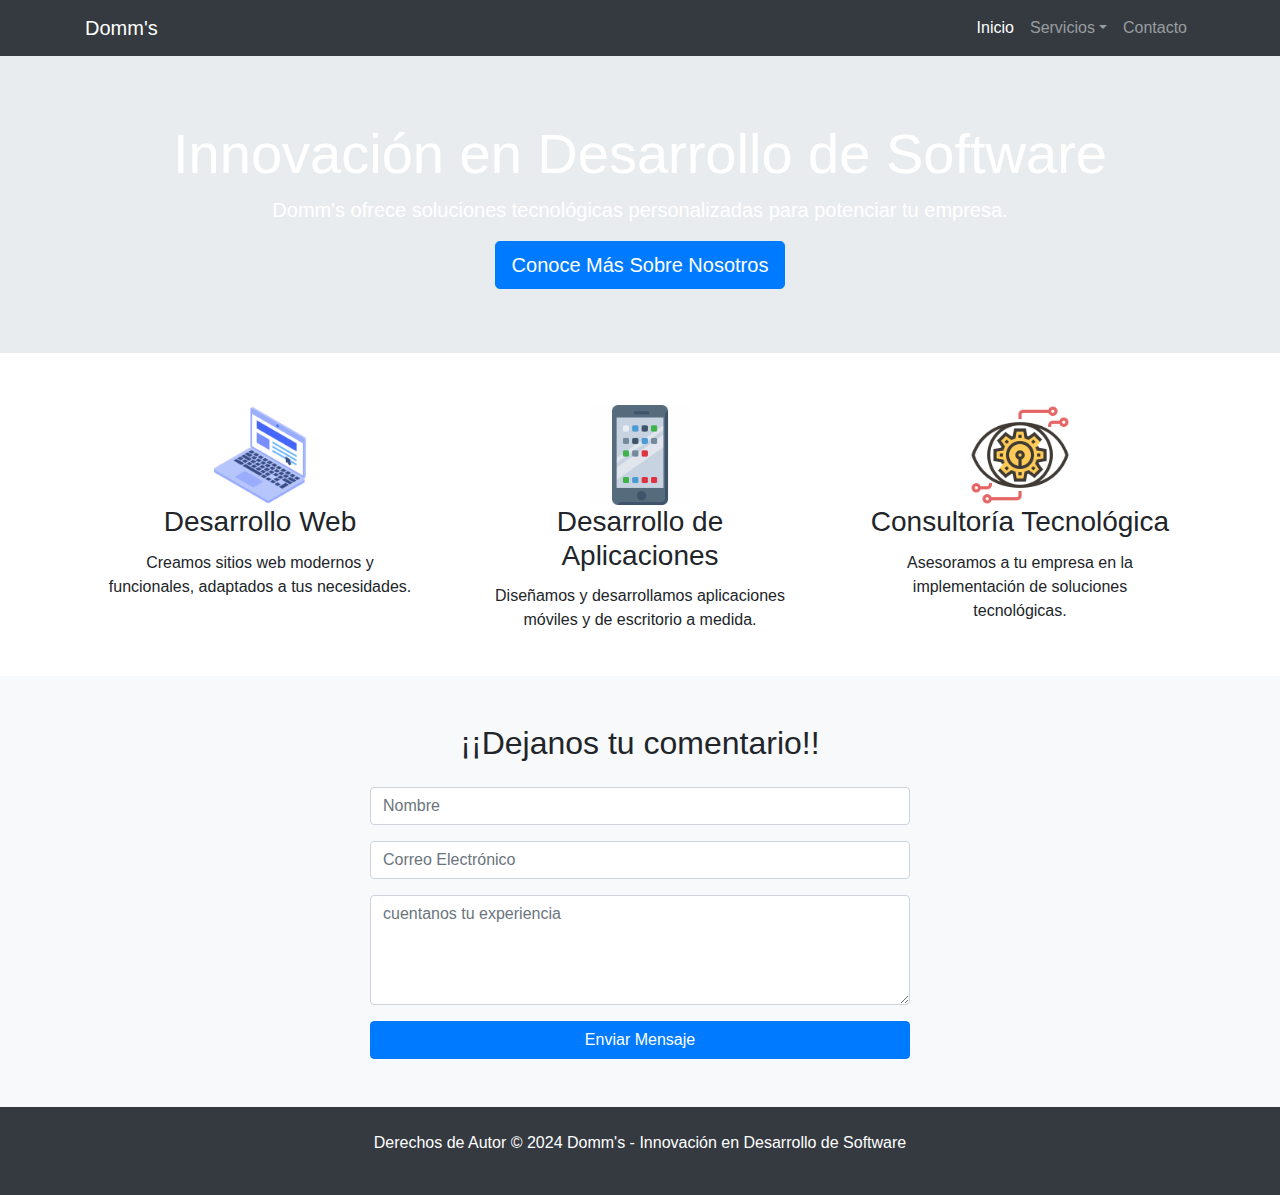
<file: index.html>
<!DOCTYPE html>
<html lang="es">
<head>
    <meta charset="UTF-8">
    <meta name="viewport" content="width=device-width, initial-scale=1.0">
    <title>Domm's - Innovación en Desarrollo de Software</title>
    <!-- Enlace al archivo CSS de Bootstrap -->
    <link rel="stylesheet" href="https://stackpath.bootstrapcdn.com/bootstrap/4.5.2/css/bootstrap.min.css">
    <link href="https://cdn.jsdelivr.net/npm/bootstrap@5.0.2/dist/css/bootstrap.min.css" rel="stylesheet" integrity="sha384-EVSTQN3/azprG1Anm3QDgpJLIm9Nao0Yz1ztcQTwFspd3yD65VohhpuuCOmLASjC" crossorigin="anonymous">
    <script src="https://cdn.jsdelivr.net/npm/bootstrap@5.3.3/dist/js/bootstrap.bundle.min.js" integrity="sha384-YvpcrYf0tY3lHB60NNkmXc5s9fDVZLESaAA55NDzOxhy9GkcIdslK1eN7N6jIeHz" crossorigin="anonymous"></script>
    <!-- Enlace al archivo CSS personalizado -->
    <link rel="stylesheet" href="index.css">
    
</head>
<body>

<!-- Barra de navegación -->
<nav class="navbar navbar-expand-lg navbar-dark bg-dark">
  <div class="container">
    <a class="navbar-brand" href="#">Domm's</a>
    <button class="navbar-toggler" type="button" data-toggle="collapse" data-target="#navbarNav" aria-controls="navbarNav" aria-expanded="false" aria-label="Toggle navigation">
      <span class="navbar-toggler-icon"></span>
    </button>
    <div class="collapse navbar-collapse" id="navbarNav">
      <ul class="navbar-nav ml-auto">
        <li class="nav-item active">
          <a class="nav-link" href="index.html">Inicio</a>
        </li>
        <li class="nav-item">
          <li class="nav-item dropdown">
            <a
                class="nav-link dropdown-toggle"
                href="#"
                id="dropdownId"
                data-bs-toggle="dropdown"
                aria-haspopup="true"
                aria-expanded="false"
                >Servicios</a
            >
            <div
                class="dropdown-menu"
                aria-labelledby="dropdownId"
            >
                <a class="dropdown-item" href="webs.html"
                    >Webs</a
                >
                <a class="dropdown-item" href="apps.html"
                    >Softwares y apps</a
                >
            </div>
        </li>
        </li>
        <li class="nav-item">
          <a class="nav-link" href="contacto.html">Contacto</a>
        </li>
      </ul>
    </div>
  </div>
</nav>

<!-- Sección de encabezado -->
<header class="jumbotron jumbotron-fluid text-center">
  <div class="container">
    <h1 class="display-4">Innovación en Desarrollo de Software</h1>
    <p class="lead">Domm's ofrece soluciones tecnológicas personalizadas para potenciar tu empresa.</p>
    <a href="mas.html" class="btn btn-primary btn-lg">Conoce Más Sobre Nosotros</a>
  </div>
</header>

<!-- Sección de servicios -->
<section class="container" style="text-align: center;">
  <div class="row">
    <div class="col-lg-4">
      <div class="card mb-4">
        <div class="card-body">
          <img src="img/web.webp" alt="" height="100"><br>
          <h3 class="card-title">Desarrollo Web</h3>
          <p class="card-text">Creamos sitios web modernos y funcionales, adaptados a tus necesidades.</p>
        </div>
      </div>
    </div>
    <div class="col-lg-4">
      <div class="card mb-4">
        <div class="card-body">
          <img src="img/app.png" alt="" height="100"><br>
          <h3 class="card-title">Desarrollo de Aplicaciones</h3>
          <p class="card-text">Diseñamos y desarrollamos aplicaciones móviles y de escritorio a medida.</p>
        </div>
      </div>
    </div>
    <div class="col-lg-4">
      <div class="card mb-4">
        <div class="card-body">
          <img src="img/tecno.webp" alt="" height="100"><br>
          <h3 class="card-title">Consultoría Tecnológica</h3>
          <p class="card-text">Asesoramos a tu empresa en la implementación de soluciones tecnológicas.</p>
        </div>
      </div>
    </div>
  </div>
</section>

<!-- Sección de contacto -->
<section class="bg-light py-5">
  <div class="container">
    <h2 class="text-center mb-4">¡¡Dejanos tu comentario!!</h2>
    <div class="row">
      <div class="col-md-6 mx-auto">
        <form>
          <div class="form-group">
            <input type="text" class="form-control" placeholder="Nombre">
          </div>
          <div class="form-group">
            <input type="email" class="form-control" placeholder="Correo Electrónico">
          </div>
          <div class="form-group">
            <textarea class="form-control" rows="4" placeholder="cuentanos tu experiencia"></textarea>
          </div>
          <button type="submit" class="btn btn-primary btn-block">Enviar Mensaje</button>
        </form>
      </div>
    </div>
  </div>
</section>

<!-- Pie de página -->
<footer class="bg-dark text-white py-4">
  <div class="container text-center">
    <p>Derechos de Autor &copy; 2024 Domm's - Innovación en Desarrollo de Software</p>
  </div>
</footer>

<!-- Enlace al archivo JS de Bootstrap -->
<script src="https://code.jquery.com/jquery-3.5.1.slim.min.js"></script>
<script src="https://cdn.jsdelivr.net/npm/@popperjs/core@2.5.4/dist/umd/popper.min.js"></script>
<script src="https://stackpath.bootstrapcdn.com/bootstrap/4.5.2/js/bootstrap.min.js"></script>
</body>
</html>
</file>
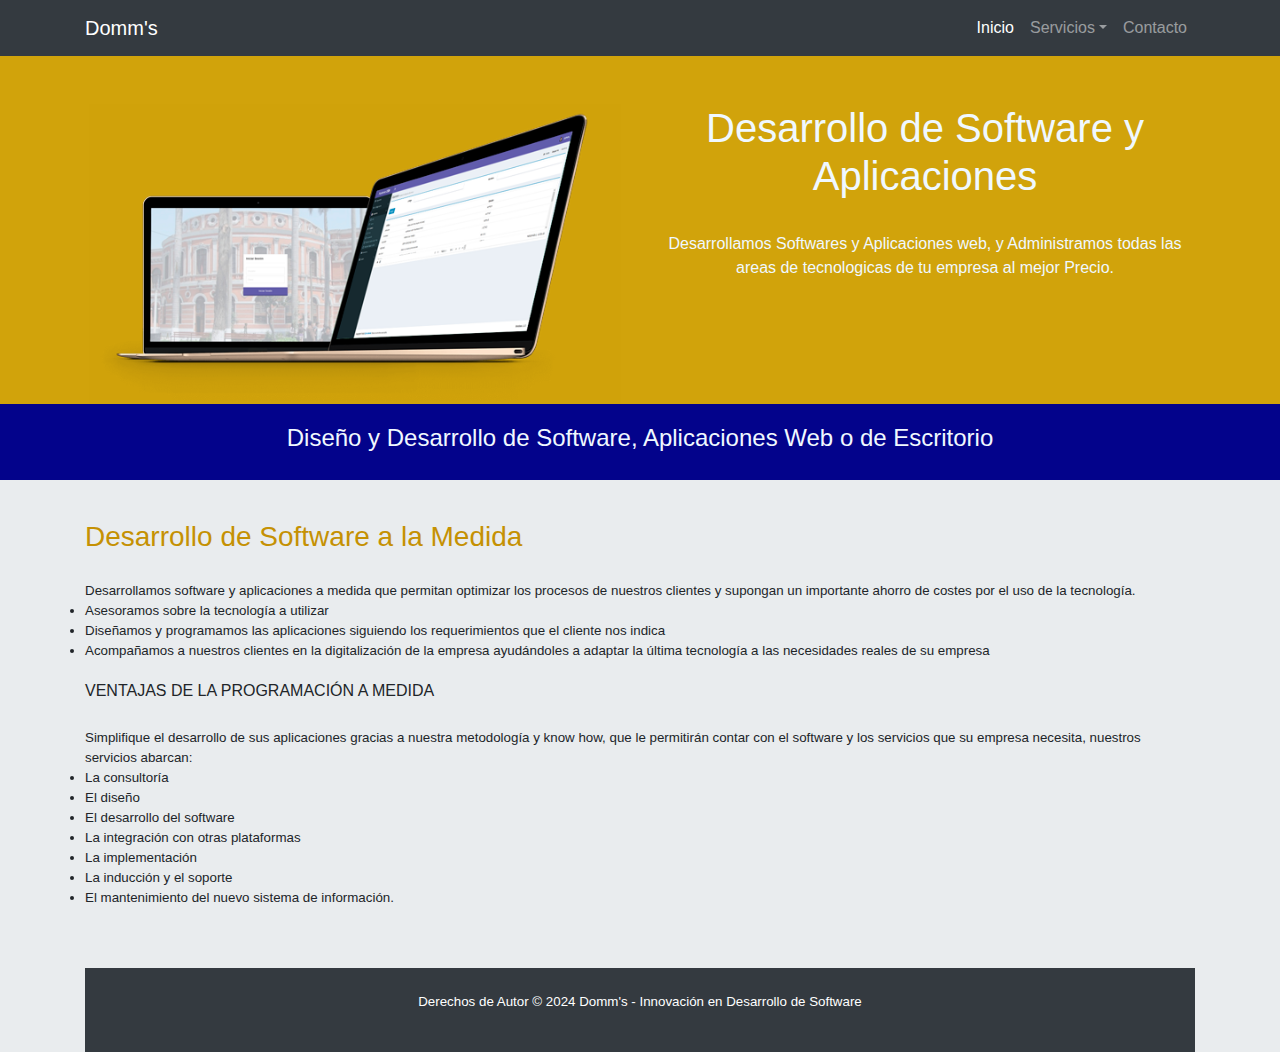
<file: apps.html>
<!DOCTYPE html>
<html lang="es">
<head>
    <meta charset="UTF-8">
    <meta name="viewport" content="width=device-width, initial-scale=1.0">
    <title>Domm's - Innovación en Desarrollo de Software</title>
    <!-- Enlace al archivo CSS de Bootstrap -->
    <link rel="stylesheet" href="https://stackpath.bootstrapcdn.com/bootstrap/4.5.2/css/bootstrap.min.css">
    <link href="https://cdn.jsdelivr.net/npm/bootstrap@5.0.2/dist/css/bootstrap.min.css" rel="stylesheet" integrity="sha384-EVSTQN3/azprG1Anm3QDgpJLIm9Nao0Yz1ztcQTwFspd3yD65VohhpuuCOmLASjC" crossorigin="anonymous">
    <script src="https://cdn.jsdelivr.net/npm/bootstrap@5.3.3/dist/js/bootstrap.bundle.min.js" integrity="sha384-YvpcrYf0tY3lHB60NNkmXc5s9fDVZLESaAA55NDzOxhy9GkcIdslK1eN7N6jIeHz" crossorigin="anonymous"></script>
    <!-- Enlace al archivo CSS personalizado -->
    <link rel="stylesheet" href="index.css">
    <style>
      .div1{
        background-color: rgb(209, 163, 11);
        color: aliceblue;
        font-family: 'Lucida Sans', 'Lucida Sans Regular', 'Lucida Grande', 'Lucida Sans Unicode', Geneva, Verdana, sans-serif;
      }
      .device img {
            width: 400px;
            height: auto;
            border-radius: 10px;
            
      }
      
      .div2{
        background-color: rgb(3, 3, 139);
        color: aliceblue;
        font-family: 'Lucida Sans', 'Lucida Sans Regular', 'Lucida Grande', 'Lucida Sans Unicode', Geneva, Verdana, sans-serif;
        font-size:small;
      }
      .img1{
        width: 50px;
        height: auto;
        max-width: 500px;
        max-height: 500x;
        background-color: transparent;
        float: left;
      }
      .div3{
        background-color: #e9ecee;
        font-family: 'Lucida Sans', 'Lucida Sans Regular', 'Lucida Grande', 'Lucida Sans Unicode', Geneva, Verdana, sans-serif;
        font-size: smaller;
      }
    </style>
</head>
<body>

<!-- Barra de navegación -->
<nav class="navbar navbar-expand-lg navbar-dark bg-dark">
  <div class="container">
    <a class="navbar-brand" href="#">Domm's</a>
    <button class="navbar-toggler" type="button" data-toggle="collapse" data-target="#navbarNav" aria-controls="navbarNav" aria-expanded="false" aria-label="Toggle navigation">
      <span class="navbar-toggler-icon"></span>
    </button>
    <div class="collapse navbar-collapse" id="navbarNav">
      <ul class="navbar-nav ml-auto">
        <li class="nav-item active">
          <a class="nav-link" href="index.html">Inicio</a>
        </li>
        <li class="nav-item">
          <li class="nav-item dropdown">
            <a
                class="nav-link dropdown-toggle"
                href="#"
                id="dropdownId"
                data-bs-toggle="dropdown"
                aria-haspopup="true"
                aria-expanded="false"
                >Servicios</a
            >
            <div
                class="dropdown-menu"
                aria-labelledby="dropdownId"
            >
                <a class="dropdown-item" href="webs.html"
                    >Webs</a
                >
                <a class="dropdown-item" href="apps.html"
                    >Softwares y apps</a
                >
            </div>
        </li>
        </li>
        <li class="nav-item">
          <a class="nav-link" href="contacto.html">Contacto</a>
        </li>
      </ul>
    </div>
  </div>
</nav>
<div class="div1">
  <div class="container text-center">
    <div class="row align-items-start">
      <div class="col">
        <br>
        <br>
        <img src="img/apps.png" alt="" height="300" ><br>
      </div>
      <div class="col">
        <br>
        <br>
        <h1>Desarrollo de Software y Aplicaciones</h1>
        <br>
        <p>Desarrollamos Softwares y Aplicaciones web,
            y Administramos todas las areas de tecnologicas
            de tu empresa al mejor Precio.</p>
      </div>
    </div>
</div>
</div>
<div class="div2">
  <div class="container text-center">
    <div class="row align-items-start">
      <div class="col">
        <br>
        <h4>Diseño y Desarrollo de Software, Aplicaciones Web o de Escritorio</h4>
        <br>
      </div>
    </div>
  </div>
</div>
<div class="div3">
    <div class="container text-left">
        <div class="row align-items-start">
          <div class="col">
            <br>
            <br>
            <h3 style="font-family: 'Lucida Sans', 'Lucida Sans Regular', 'Lucida Grande', 'Lucida Sans Unicode', Geneva, Verdana, sans-serif; color: rgb(197, 145, 3);">Desarrollo de Software a la Medida</h3>
            <br>
            Desarrollamos software y aplicaciones a medida que permitan optimizar los procesos de nuestros clientes y supongan un importante ahorro de costes por el uso de la tecnología.
                <br>
                <li>Asesoramos sobre la tecnología a utilizar</li>
                <li>Diseñamos y programamos las aplicaciones siguiendo los requerimientos que el cliente nos indica</li>
                <li>Acompañamos a nuestros clientes en la digitalización de la empresa ayudándoles a adaptar la última tecnología a las necesidades reales de su empresa</li>
            <br>
            <h6>VENTAJAS DE LA PROGRAMACIÓN A MEDIDA</h6>
            <br>
            Simplifique el desarrollo de sus aplicaciones gracias a nuestra metodología y know how, que le permitirán contar con el software y los servicios que su empresa necesita, nuestros servicios abarcan:
                <br>
            <li>La consultoría</li>
            <li>El diseño</li>
            <li>El desarrollo del software</li>
            <li>La integración con otras plataformas</li>
            <li>La implementación</li>
            <li>La inducción y el soporte</li>
            <li>El mantenimiento del nuevo sistema de información.</li>
          </div>
      </div>
<br>
<br>
<br>

<!-- Pie de página -->
<footer class="bg-dark text-white py-4">
  <div class="container text-center">
    <p>Derechos de Autor &copy; 2024 Domm's - Innovación en Desarrollo de Software</p>
  </div>
</footer>

<script src="https://code.jquery.com/jquery-3.5.1.slim.min.js"></script>
<script src="https://cdn.jsdelivr.net/npm/@popperjs/core@2.5.4/dist/umd/popper.min.js"></script>
<script src="https://stackpath.bootstrapcdn.com/bootstrap/4.5.2/js/bootstrap.min.js"></script>

</body>
</html>
</file>
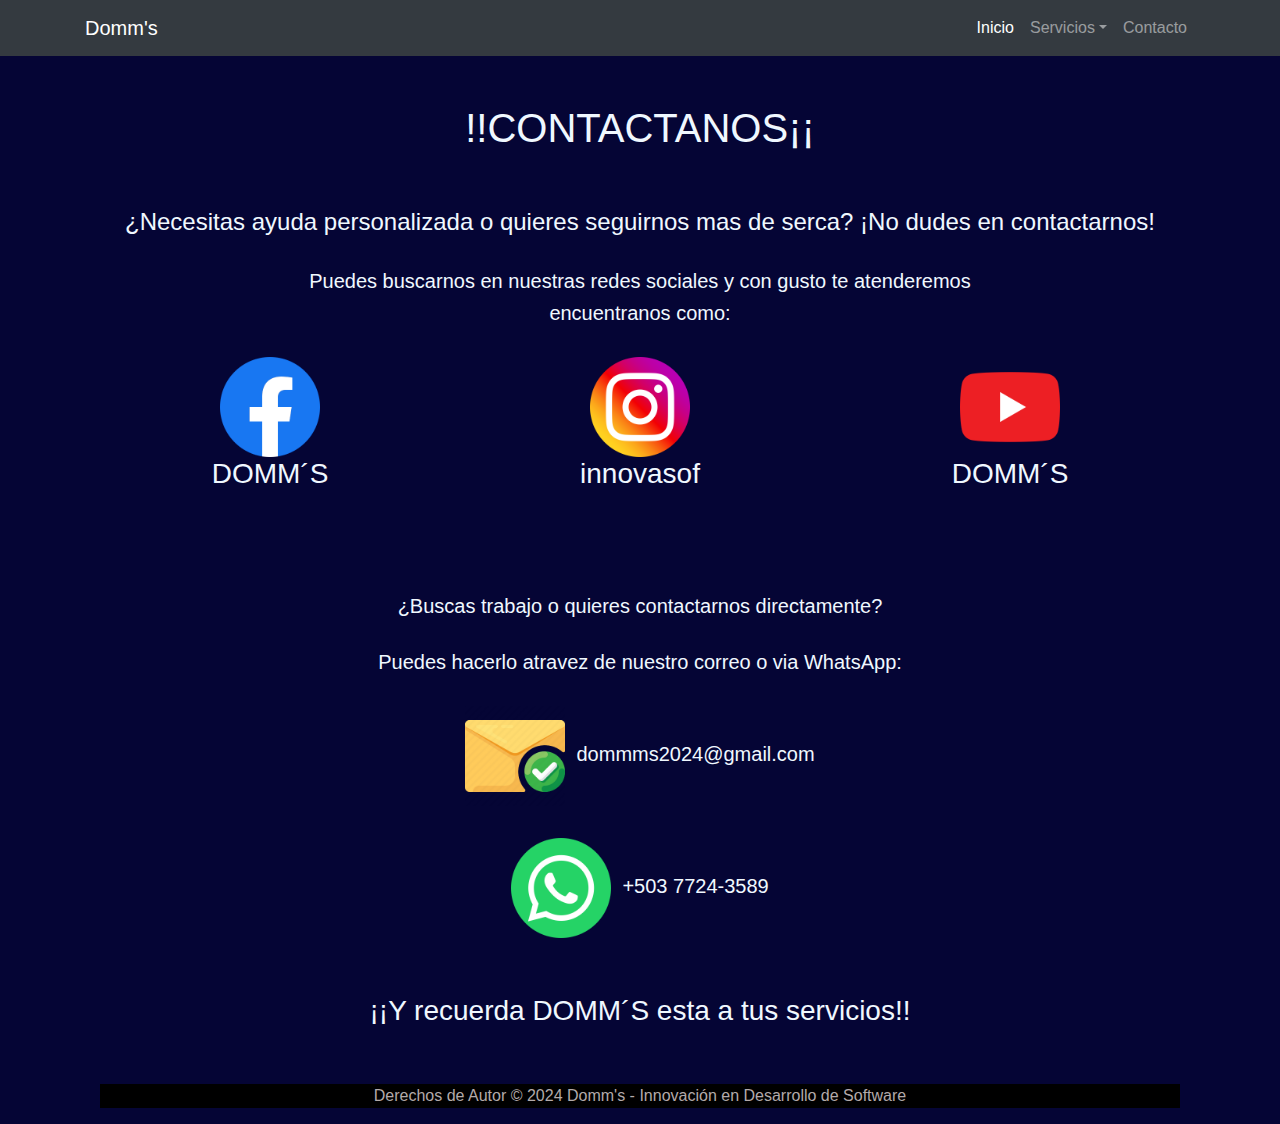
<file: contacto.html>
<!DOCTYPE html>
<html lang="es">
<head>
    <meta charset="UTF-8">
    <meta name="viewport" content="width=device-width, initial-scale=1.0">
    <title>Domm's - Innovación en Desarrollo de Software</title>
    <!-- Enlace al archivo CSS de Bootstrap -->
    <link rel="stylesheet" href="https://stackpath.bootstrapcdn.com/bootstrap/4.5.2/css/bootstrap.min.css">
    <link href="https://cdn.jsdelivr.net/npm/bootstrap@5.0.2/dist/css/bootstrap.min.css" rel="stylesheet" integrity="sha384-EVSTQN3/azprG1Anm3QDgpJLIm9Nao0Yz1ztcQTwFspd3yD65VohhpuuCOmLASjC" crossorigin="anonymous">
    <script src="https://cdn.jsdelivr.net/npm/bootstrap@5.3.3/dist/js/bootstrap.bundle.min.js" integrity="sha384-YvpcrYf0tY3lHB60NNkmXc5s9fDVZLESaAA55NDzOxhy9GkcIdslK1eN7N6jIeHz" crossorigin="anonymous"></script>
    <!-- Enlace al archivo CSS personalizado -->
    <link rel="stylesheet" href="index.css">
    <style>
      body{
        background-color: rgb(5, 5, 53);
        color: aliceblue;
      }
    </style>
</head>
<body>

<!-- Barra de navegación -->
<nav class="navbar navbar-expand-lg navbar-dark bg-dark">
  <div class="container">
    <a class="navbar-brand" href="#">Domm's</a>
    <button class="navbar-toggler" type="button" data-toggle="collapse" data-target="#navbarNav" aria-controls="navbarNav" aria-expanded="false" aria-label="Toggle navigation">
      <span class="navbar-toggler-icon"></span>
    </button>
    <div class="collapse navbar-collapse" id="navbarNav">
      <ul class="navbar-nav ml-auto">
        <li class="nav-item active">
          <a class="nav-link" href="index.html">Inicio</a>
        </li>
        <li class="nav-item">
          <li class="nav-item dropdown">
            <a
                class="nav-link dropdown-toggle"
                href="#"
                id="dropdownId"
                data-bs-toggle="dropdown"
                aria-haspopup="true"
                aria-expanded="false"
                >Servicios</a
            >
            <div
                class="dropdown-menu"
                aria-labelledby="dropdownId"
            >
                <a class="dropdown-item" href="webs.html"
                    >Webs</a
                >
                <a class="dropdown-item" href="apps.html"
                    >Softwares y apps</a
                >
            </div>
        </li>
        </li>
        <li class="nav-item">
          <a class="nav-link" href="contacto.html">Contacto</a>
        </li>
      </ul>
    </div>
  </div>
</nav>
<br>
<br>
<h1 style="text-align: center;">
  !!CONTACTANOS¡¡
</h1>
<br>
<br>
<div class="container text-center">
  <div class="row align-items-start">
    <div class="col">
      <h4>¿Necesitas ayuda personalizada o quieres seguirnos mas de serca? ¡No dudes en contactarnos!</h4>
      <br>
      <h5>Puedes buscarnos en nuestras redes sociales y con gusto te atenderemos</h5>
      <h5>encuentranos como:</h5>
    </div>
</div>
<br>
<div class="container text-center">
  <div class="row align-items-start">
    <div class="col">
      <a href="https://www.facebook.com/profile.php?id=61559408906106&sk=about"><img src="img/Facebook.webp" alt="" height="100" href="facebook.com" ></a><br>
      <h3>DOMM´S</h3>
    </div>
    <div class="col">
      <a href="https://www.instagram.com/innovasof/?igsh=cHVxMHcyNzV1bGx2&utm_source=qr"><img src="img/instagram.webp" alt="" height="100"></a><br>
      <h3>innovasof</h3>
    </div>
    <div class="col">
      <a href="https://youtube.com/@innovasoft_s.a_de_c.v?si=WLBXitnHeg8V2W5N"><img src="img/Youtube.webp" alt="" height="100"></a><br>
      <h3>DOMM´S</h3>
    </div>
  </div>
</div>
<br>
<br>
<br>
<br>
<div class="container text-center">
  <div class="row align-items-start">
    <div class="col">
      <h5>¿Buscas trabajo o quieres contactarnos directamente?</h5>
      <br>
      <h5>Puedes hacerlo atravez de nuestro correo o via WhatsApp:</h5>
      <br>
      <h5><img src="img/correo.webp" alt="" height="100">&nbsp; dommms2024@gmail.com</h5>
      <br>
      <h5><img src="img/whatsapp.webp" alt="" height="100">&nbsp; +503 7724-3589</h5>
    </div>
</div>
<br>
<br>
<h3 style="text-align: center;">¡¡Y recuerda DOMM´S esta a tus servicios!!</h3>
<br>
<br>
<!-- Pie de página -->
<nav style="background-color: black;">
<footer>
  <div class="container text-center">
    <p>Derechos de Autor &copy; 2024 Domm's - Innovación en Desarrollo de Software</p>
  </div>
</footer>
</nav>

<script src="https://code.jquery.com/jquery-3.5.1.slim.min.js"></script>
<script src="https://cdn.jsdelivr.net/npm/@popperjs/core@2.5.4/dist/umd/popper.min.js"></script>
<script src="https://stackpath.bootstrapcdn.com/bootstrap/4.5.2/js/bootstrap.min.js"></script>
</body>
</html>
</file>
<file: index.css>
/* Estilos personalizados */

body {
  font-family: Arial, sans-serif;
}

.jumbotron {
  background-image: url('https://www.isidors.com/wp-content/uploads/2023/05/Ce-este-software.png');
  background-size: cover;
  color: #fff;
}

.card {
  border: none;
}

footer {
  color: #b3aaaa;
}

footer a {
  color: #b3aaaa;
}
</file>
